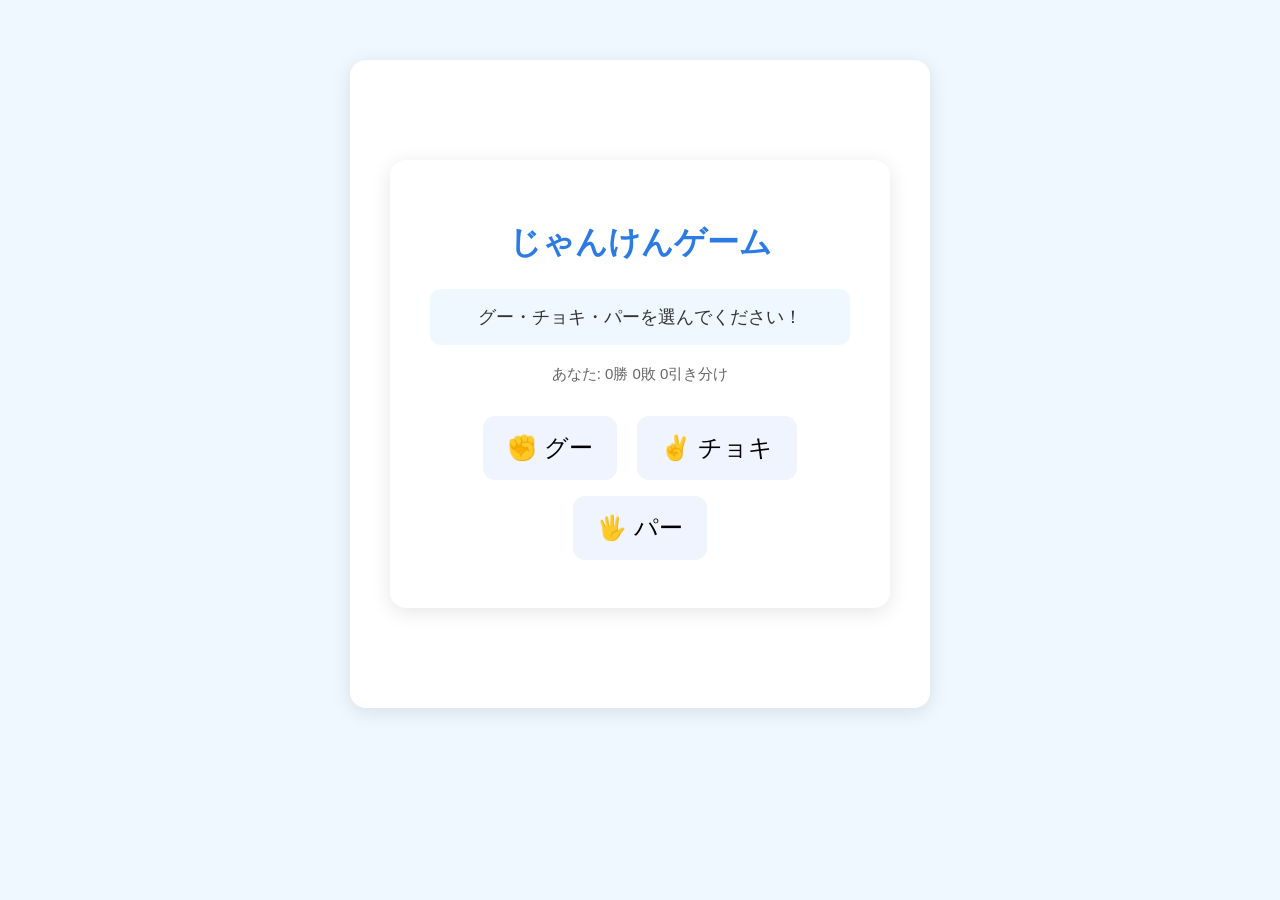
<file: index.html>
<!DOCTYPE html>
<html lang="ja">
  <head>
    <meta charset="UTF-8">
    <title>自己紹介ページ</title>
    <link rel="stylesheet" href="style.css">
  </head>

  <body>
    <div class="container">
<div class="container">

      <h1>じゃんけんゲーム</h1>

      <p id="result">グー・チョキ・パーを選んでください！</p>
      <p id="score">あなた: 0勝 0敗 0引き分け</p>

      <button id="rock">✊ グー</button>
      <button id="scissors">✌️ チョキ</button>
      <button id="paper">🖐 パー</button>

</div>


    <script src="script.js"></script>

  </body>
</html>
</file>
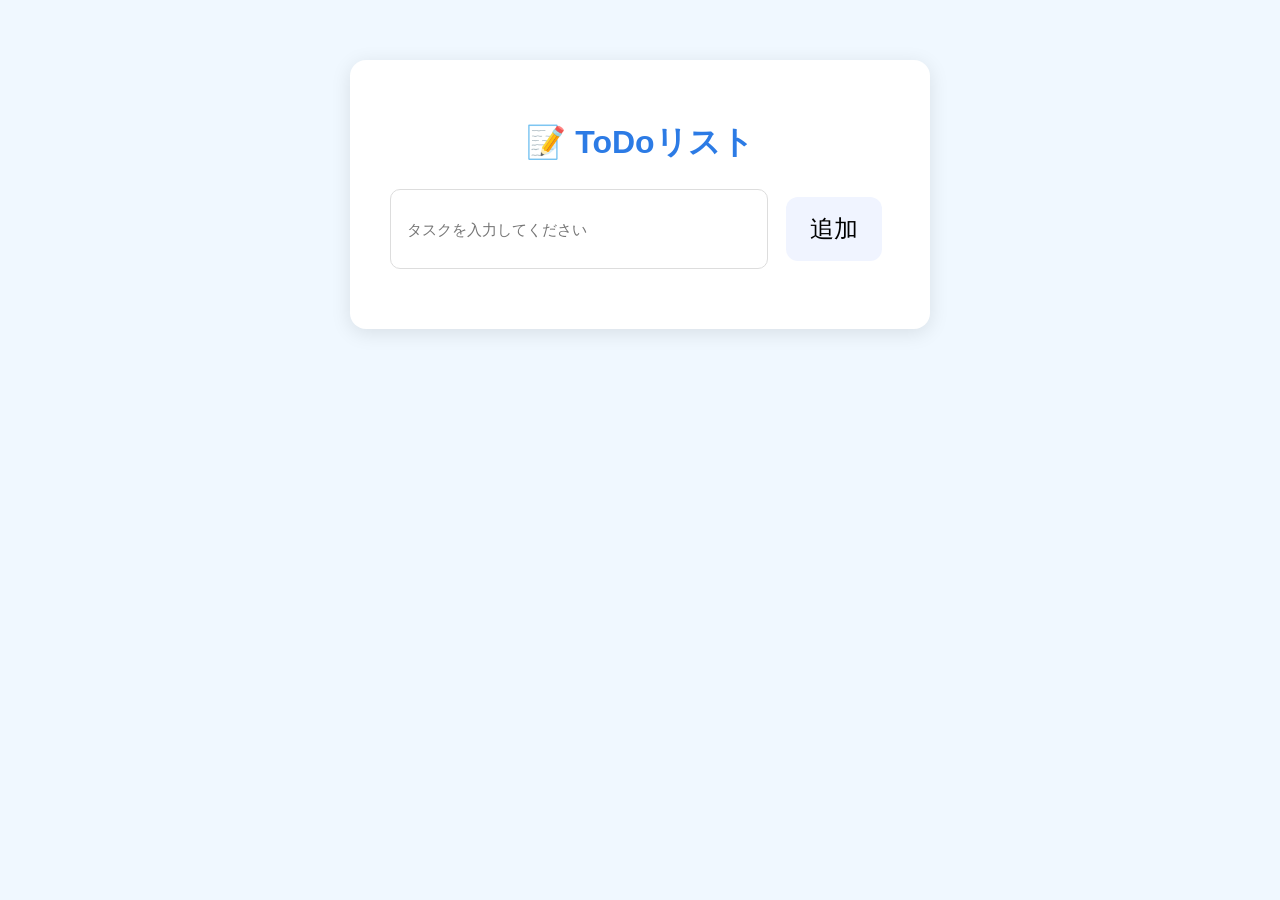
<file: todo.html>
<!DOCTYPE html>
<html lang="ja">
  <head>
    <meta charset="UTF-8">
    <title>ToDoリスト</title>
    <link rel="stylesheet" href="style.css">
  </head>
  <body>
    <div class="container">

      <h1>📝 ToDoリスト</h1>

      <div id="inputArea">
        <input type="text" id="todoInput" placeholder="タスクを入力してください">
        <button id="addButton">追加</button>
      </div>

      <ul id="todoList"></ul>

    </div>
    <script src="todo.js"></script>
  </body>
</html>
</file>
<file: style.css>
body {
  background-color: #f0f8ff;
  font-family: sans-serif;
  margin: 0;
  padding: 0;
}

.container {
  max-width: 500px;
  margin: 60px auto;
  background-color: white;
  padding: 40px;
  border-radius: 16px;
  text-align: center;
  box-shadow: 0 4px 20px rgba(0, 0, 0, 0.1);
}

h1 {
  color: #2c7be5;
  margin-bottom: 24px;
}

#result {
  font-size: 18px;
  color: #333;
  margin: 20px 0;
  padding: 16px;
  background-color: #f0f8ff;
  border-radius: 10px;
}

#score {
  font-size: 15px;
  color: #666;
  margin-bottom: 24px;
}

button {
  font-size: 24px;
  margin: 8px;
  padding: 16px 24px;
  border: none;
  border-radius: 12px;
  cursor: pointer;
  background-color: #f0f4ff;
  transition: transform 0.1s;
}

button:hover {
  transform: scale(1.1);
  background-color: #dce8ff;
}

button:active {
  transform: scale(0.95);
}
#inputArea {
  display: flex;
  gap: 10px;
  margin-bottom: 20px;
}

#todoInput {
  flex: 1;
  padding: 10px 16px;
  font-size: 15px;
  border: 1px solid #ddd;
  border-radius: 10px;
  outline: none;
}

#todoInput:focus {
  border-color: #2c7be5;
}

#todoList {
  list-style: none;
  padding: 0;
}

#todoList li {
  display: flex;
  justify-content: space-between;
  align-items: center;
  padding: 12px 16px;
  margin-bottom: 8px;
  background-color: #f0f8ff;
  border-radius: 10px;
  font-size: 15px;
  cursor: pointer;
}

#todoList li:hover {
  background-color: #dce8ff;
}

#todoList li button {
  background: none;
  border: none;
  font-size: 18px;
  cursor: pointer;
  padding: 0;
  margin: 0;
}
</file>
